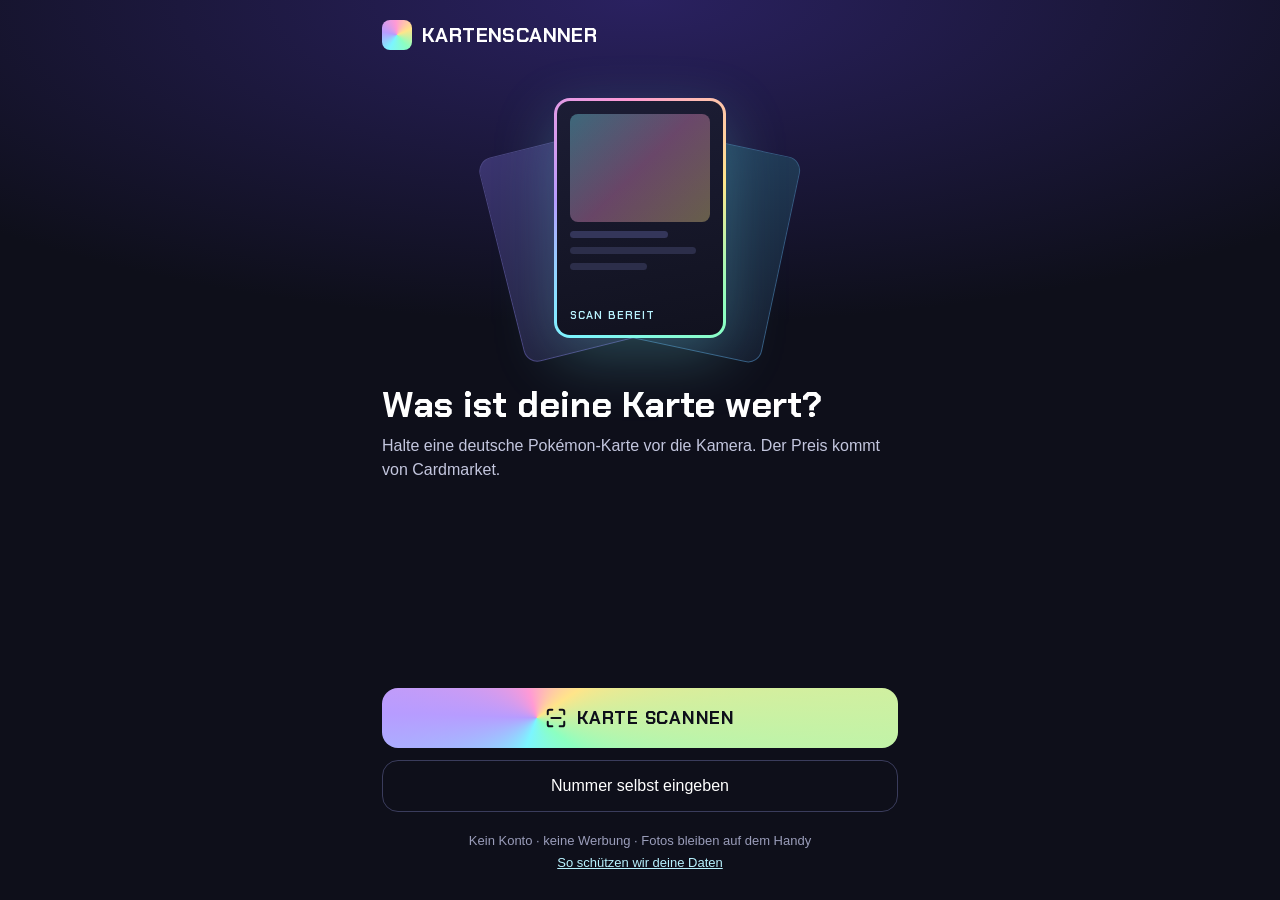
<file: index.html>
<!doctype html>
<html lang="de">
<head>
<meta charset="utf-8">
<meta name="viewport" content="width=device-width, initial-scale=1, viewport-fit=cover">
<meta name="referrer" content="no-referrer">
<meta http-equiv="Content-Security-Policy" content="default-src 'self'; script-src 'self' 'wasm-unsafe-eval'; worker-src 'self'; connect-src 'self' https://api.tcgdex.net; img-src 'self' blob: data: https://assets.tcgdex.net; style-src 'self'; font-src 'self'; media-src 'self' blob:; object-src 'none'; base-uri 'none'; form-action 'none'">
<meta name="theme-color" content="#0E0F1A">
<meta name="apple-mobile-web-app-capable" content="yes">
<meta name="apple-mobile-web-app-status-bar-style" content="black-translucent">
<meta name="apple-mobile-web-app-title" content="Kartenscanner">
<title>Kartenscanner</title>
<link rel="icon" href="favicon.svg" type="image/svg+xml">
<link rel="apple-touch-icon" href="icon-180.png">
<link rel="stylesheet" href="style.css">
</head>
<body>

<!-- 1 Start -->
<main id="screen-start" class="screen">
  <div class="brand">
    <span class="foil-chip" aria-hidden="true"></span>
    <span>KARTENSCANNER</span>
  </div>
  <div class="hero-stack" aria-hidden="true">
    <div class="ghost-card left"></div>
    <div class="ghost-card right"></div>
    <div class="foil-frame hero-card">
      <div class="hero-card-inner">
        <div class="hero-art"></div>
        <div class="bar w70"></div>
        <div class="bar w90"></div>
        <div class="bar w55"></div>
        <div class="grow"></div>
        <span class="eyebrow">SCAN BEREIT</span>
      </div>
    </div>
  </div>
  <div class="intro">
    <h1>Was ist deine Karte wert?</h1>
    <p class="muted">Halte eine deutsche Pokémon-Karte vor die Kamera. Der Preis kommt von Cardmarket.</p>
  </div>
  <div class="grow"></div>
  <div class="stack">
    <button type="button" class="btn foil" id="btn-start-scan">
      <svg width="22" height="22" viewBox="0 0 24 24" fill="none" stroke="currentColor" stroke-width="2.2" stroke-linecap="round" stroke-linejoin="round" aria-hidden="true"><path d="M3 8V5a2 2 0 0 1 2-2h3"/><path d="M16 3h3a2 2 0 0 1 2 2v3"/><path d="M21 16v3a2 2 0 0 1-2 2h-3"/><path d="M8 21H5a2 2 0 0 1-2-2v-3"/><path d="M7 12h10"/></svg>
      KARTE SCANNEN
    </button>
    <button type="button" class="btn ghost" id="btn-start-manual">Nummer selbst eingeben</button>
  </div>
  <p class="footnote">Kein Konto · keine Werbung · Fotos bleiben auf dem Handy<br><a href="datenschutz.html">So schützen wir deine Daten</a></p>
</main>

<!-- 2 Scannen -->
<main id="screen-scan" class="screen scan" hidden>
  <div class="topbar">
    <button type="button" class="icon-btn" data-back="start" aria-label="Zurück">
      <svg width="22" height="22" viewBox="0 0 24 24" fill="none" stroke="currentColor" stroke-width="2" stroke-linecap="round" stroke-linejoin="round" aria-hidden="true"><path d="M15 18l-6-6 6-6"/></svg>
    </button>
    <span class="topbar-title">KARTE SCANNEN</span>
    <span class="spacer"></span>
  </div>
  <div class="viewfinder" id="viewfinder">
    <video id="video" playsinline muted autoplay></video>
    <div class="guide" id="guide">
      <div class="guide-strip"></div>
    </div>
  </div>
  <p class="scan-status" id="scan-status" role="status">Kamera startet …</p>
  <p class="scan-hint">Nummer unten in den gelben Streifen. Helles Licht, keine Spiegelung, keine Hülle.</p>
  <div class="shutter-row">
    <span class="shutter-side"></span>
    <button type="button" class="shutter" id="btn-shutter" aria-label="Foto aufnehmen" disabled><span></span></button>
    <span class="shutter-side">
      <label class="photo-btn" for="photo-input" aria-label="Mit der Kamera-App fotografieren">
        <svg width="22" height="22" viewBox="0 0 24 24" fill="none" stroke="currentColor" stroke-width="2" stroke-linecap="round" stroke-linejoin="round" aria-hidden="true"><rect x="3" y="5" width="18" height="15" rx="2"/><circle cx="12" cy="12.5" r="3.5"/><path d="M8 5l1.5-2h5L16 5"/></svg>
        <span>Kamera-App</span>
      </label>
    </span>
  </div>
  <input type="file" id="photo-input" accept="image/*" capture="environment" class="visually-hidden">
</main>

<!-- Laden -->
<main id="screen-busy" class="screen" hidden>
  <div class="grow"></div>
  <div class="busy">
    <div class="spinner" aria-hidden="true"></div>
    <p id="busy-text" role="status">Einen Moment …</p>
  </div>
  <div class="grow"></div>
</main>

<!-- Set auswählen -->
<main id="screen-sets" class="screen" hidden>
  <div class="topbar">
    <button type="button" class="icon-btn" data-back="manual" aria-label="Zurück">
      <svg width="22" height="22" viewBox="0 0 24 24" fill="none" stroke="currentColor" stroke-width="2" stroke-linecap="round" stroke-linejoin="round" aria-hidden="true"><path d="M15 18l-6-6 6-6"/></svg>
    </button>
    <h1 class="h-small">Aus welchem Set?</h1>
  </div>
  <p class="muted" id="sets-intro">Vergleiche das kleine Set-Symbol auf deiner Karte.</p>
  <ul class="set-list" id="set-list"></ul>
</main>

<!-- 3 Bestätigen -->
<main id="screen-confirm" class="screen" hidden>
  <div class="topbar">
    <button type="button" class="icon-btn" data-back="start" aria-label="Zurück">
      <svg width="22" height="22" viewBox="0 0 24 24" fill="none" stroke="currentColor" stroke-width="2" stroke-linecap="round" stroke-linejoin="round" aria-hidden="true"><path d="M15 18l-6-6 6-6"/></svg>
    </button>
    <h1 class="h-small">Ist das deine Karte?</h1>
  </div>
  <div class="compare">
    <figure id="fig-mine">
      <div class="img-box"><img id="img-mine" alt="Dein Foto der Karte"></div>
      <figcaption>Dein Scan</figcaption>
    </figure>
    <figure>
      <div class="foil-frame thin"><div class="img-box"><img id="img-official" alt="Offizielles Kartenbild"></div></div>
      <figcaption>Aus der Datenbank</figcaption>
    </figure>
  </div>
  <div class="panel card-info">
    <span class="card-name" id="confirm-name"></span>
    <span class="muted" id="confirm-meta"></span>
  </div>
  <div class="stack" id="variant-block" hidden>
    <div class="row-between">
      <span class="label">Welche Version hast du?</span>
      <button type="button" class="link-btn" id="btn-variant-help">Was ist das?</button>
    </div>
    <div class="segmented" role="radiogroup" aria-label="Version">
      <button type="button" role="radio" aria-checked="true" id="variant-normal">Standard</button>
      <button type="button" role="radio" aria-checked="false" id="variant-reverse">Reverse Holo</button>
    </div>
    <p class="help" id="variant-help" hidden>Bei <b>Reverse Holo</b> glitzert die ganze Karte, nur das Bild des Pokémon nicht. Bei <b>Standard</b> glitzert entweder nichts oder nur das Bild.</p>
  </div>
  <div class="grow"></div>
  <div class="stack">
    <button type="button" class="btn foil" id="btn-confirm-yes">JA, WERT ANZEIGEN</button>
    <button type="button" class="btn ghost" id="btn-confirm-no">Nein, andere Karte wählen</button>
  </div>
</main>

<!-- 4 Preis -->
<main id="screen-price" class="screen" hidden>
  <div class="topbar">
    <button type="button" class="icon-btn" data-back="confirm" aria-label="Zurück">
      <svg width="22" height="22" viewBox="0 0 24 24" fill="none" stroke="currentColor" stroke-width="2" stroke-linecap="round" stroke-linejoin="round" aria-hidden="true"><path d="M15 18l-6-6 6-6"/></svg>
    </button>
    <span class="eyebrow">ERGEBNIS</span>
  </div>
  <div class="foil-frame big">
    <div class="price-card">
      <div class="price-head">
        <div class="thumb"><img id="price-thumb" alt=""></div>
        <div class="price-title">
          <span class="card-name" id="price-name"></span>
          <span class="muted small" id="price-meta"></span>
          <span class="badge" id="price-variant"></span>
        </div>
      </div>
      <div class="divider"></div>
      <div id="price-value">
        <span class="eyebrow" id="price-label">KARTENWERT · 30 TAGE</span>
        <span class="price-big" id="price-main"></span>
        <span class="muted small" id="price-basis"></span>
      </div>
      <p class="muted" id="price-none" hidden>Für diese Karte gibt es gerade keinen Preis auf Cardmarket. Das passiert bei sehr neuen oder sehr seltenen Karten.</p>
      <div class="tiles" id="price-details">
        <div class="tile"><span class="tile-label">TREND</span><span class="tile-value" id="price-trend"></span></div>
        <div class="tile"><span class="tile-label">7 TAGE</span><span class="tile-value" id="price-avg7"></span></div>
        <div class="tile"><span class="tile-label">STAND</span><span class="tile-value" id="price-date"></span></div>
      </div>
    </div>
  </div>
  <div class="warn">
    <svg width="20" height="20" viewBox="0 0 24 24" fill="none" stroke="currentColor" stroke-width="2" stroke-linecap="round" stroke-linejoin="round" aria-hidden="true"><circle cx="12" cy="12" r="9"/><path d="M12 8v5"/><path d="M12 16.5v.01"/></svg>
    <p>Gilt für Karten in sehr gutem Zustand. Mit Knicken oder Kratzern ist sie meist weniger wert.</p>
  </div>
  <p class="footnote">Quelle: Cardmarket-Preise über TCGdex</p>
  <div class="grow"></div>
  <button type="button" class="btn foil" id="btn-next-scan">NÄCHSTE KARTE</button>
</main>

<!-- 5 Manuell / nicht erkannt -->
<main id="screen-manual" class="screen" hidden>
  <div class="topbar">
    <button type="button" class="icon-btn" data-back="start" aria-label="Zurück">
      <svg width="22" height="22" viewBox="0 0 24 24" fill="none" stroke="currentColor" stroke-width="2" stroke-linecap="round" stroke-linejoin="round" aria-hidden="true"><path d="M15 18l-6-6 6-6"/></svg>
    </button>
    <h1 class="h-small" id="manual-title">Nummer eingeben</h1>
  </div>
  <div class="panel tips" id="manual-tips" hidden>
    <p class="label">Das hilft meistens:</p>
    <p class="muted">Mehr Licht, aber ohne Spiegelung</p>
    <p class="muted">Karte aus der Schutzhülle nehmen</p>
    <p class="muted">Nicht zu nah ran, Karte gerade und ruhig halten</p>
    <p class="muted">Oder mit der Kamera-App fotografieren</p>
    <button type="button" class="btn ghost" id="btn-rescan">Nochmal scannen</button>
  </div>
  <p class="error" id="manual-error" role="alert" hidden></p>
  <form class="stack" id="manual-form" novalidate>
    <p class="muted small">Beides steht unten auf der Karte, zum Beispiel „MEW DE 025/165“. Ältere Karten haben kein Kürzel, dann lass das Feld leer.</p>
    <div class="fields">
      <div class="field">
        <label for="in-set">Set-Kürzel</label>
        <input id="in-set" type="text" autocomplete="off" autocapitalize="characters" spellcheck="false" maxlength="4" placeholder="MEW">
      </div>
      <div class="field">
        <label for="in-number">Nummer</label>
        <input id="in-number" type="text" autocomplete="off" inputmode="numeric" spellcheck="false" maxlength="9" placeholder="025/165">
      </div>
    </div>
    <button type="submit" class="btn foil">KARTE SUCHEN</button>
  </form>
</main>

<!-- Testmodus: nur mit ?debug in der Adresse sichtbar -->
<section id="debug" class="debug" hidden>
  <h2>Testmodus</h2>
  <p class="muted small">Was die Texterkennung gesehen und gelesen hat. Wird nirgends gespeichert.</p>
  <div id="debug-list"></div>
</section>

<script src="vendor/tesseract/tesseract.min.js"></script>
<script src="sets.js"></script>
<script src="app.js"></script>
</body>
</html>
</file>
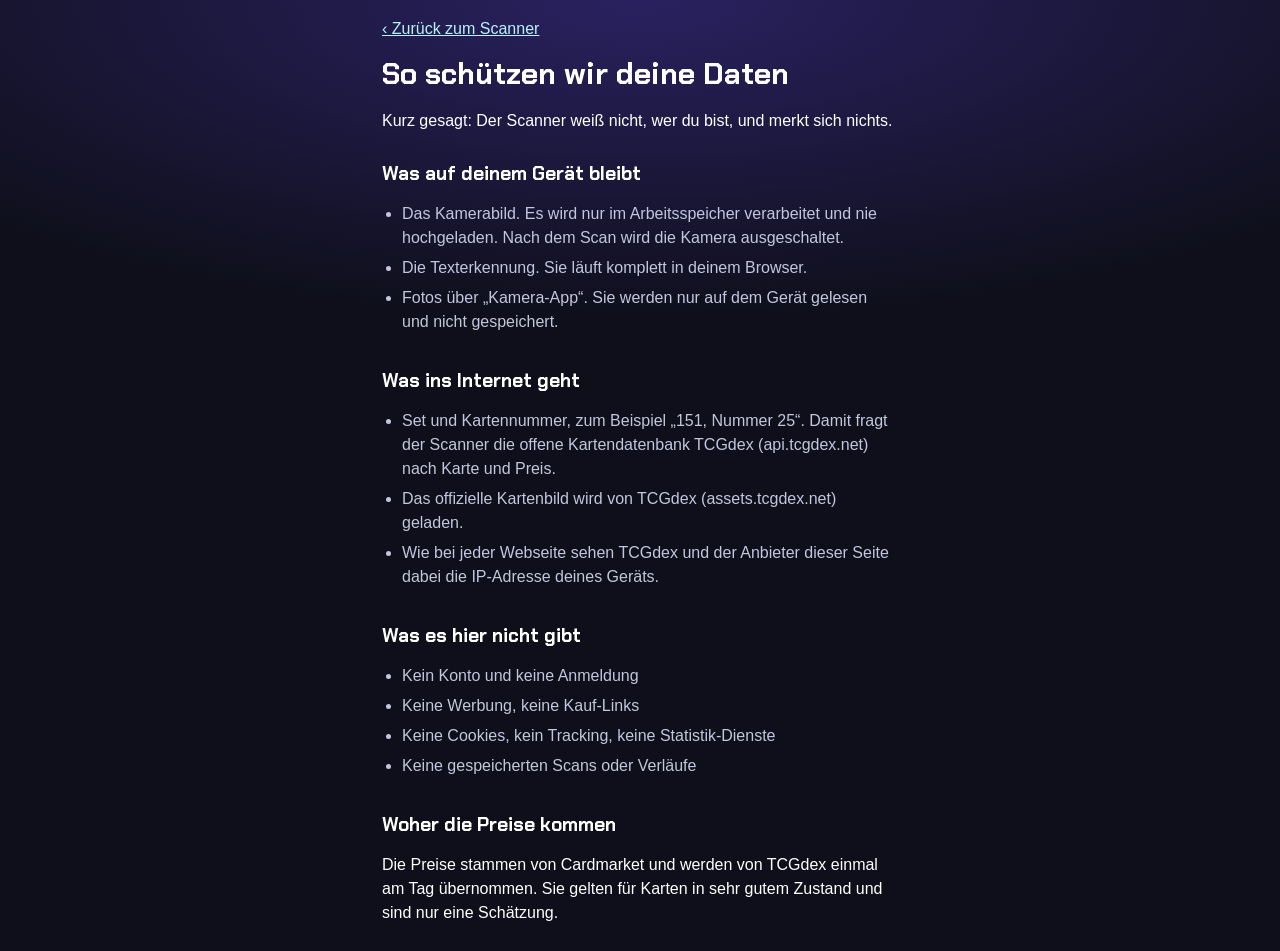
<file: datenschutz.html>
<!doctype html>
<html lang="de">
<head>
<meta charset="utf-8">
<meta name="viewport" content="width=device-width, initial-scale=1, viewport-fit=cover">
<meta name="referrer" content="no-referrer">
<meta http-equiv="Content-Security-Policy" content="default-src 'self'; style-src 'self'; script-src 'none'">
<title>Datenschutz – Kartenscanner</title>
<link rel="icon" href="favicon.svg" type="image/svg+xml">
<link rel="stylesheet" href="style.css">
</head>
<body>
<main class="screen light prose">
  <a href="./">‹ Zurück zum Scanner</a>
  <h1>So schützen wir deine Daten</h1>
  <p>Kurz gesagt: Der Scanner weiß nicht, wer du bist, und merkt sich nichts.</p>

  <h2>Was auf deinem Gerät bleibt</h2>
  <ul>
    <li>Das Kamerabild. Es wird nur im Arbeitsspeicher verarbeitet und nie hochgeladen. Nach dem Scan wird die Kamera ausgeschaltet.</li>
    <li>Die Texterkennung. Sie läuft komplett in deinem Browser.</li>
    <li>Fotos über „Kamera-App“. Sie werden nur auf dem Gerät gelesen und nicht gespeichert.</li>
  </ul>

  <h2>Was ins Internet geht</h2>
  <ul>
    <li>Set und Kartennummer, zum Beispiel „151, Nummer 25“. Damit fragt der Scanner die offene Kartendatenbank TCGdex (api.tcgdex.net) nach Karte und Preis.</li>
    <li>Das offizielle Kartenbild wird von TCGdex (assets.tcgdex.net) geladen.</li>
    <li>Wie bei jeder Webseite sehen TCGdex und der Anbieter dieser Seite dabei die IP-Adresse deines Geräts.</li>
  </ul>

  <h2>Was es hier nicht gibt</h2>
  <ul>
    <li>Kein Konto und keine Anmeldung</li>
    <li>Keine Werbung, keine Kauf-Links</li>
    <li>Keine Cookies, kein Tracking, keine Statistik-Dienste</li>
    <li>Keine gespeicherten Scans oder Verläufe</li>
  </ul>

  <h2>Woher die Preise kommen</h2>
  <p>Die Preise stammen von Cardmarket und werden von TCGdex einmal am Tag übernommen. Sie gelten für Karten in sehr gutem Zustand und sind nur eine Schätzung.</p>
</main>
</body>
</html>
</file>
<file: style.css>
@font-face {
  font-family: "Chakra Petch";
  font-weight: 600;
  font-style: normal;
  font-display: swap;
  src: url("fonts/chakra-petch-latin-600-normal.woff2") format("woff2");
}
@font-face {
  font-family: "Chakra Petch";
  font-weight: 700;
  font-style: normal;
  font-display: swap;
  src: url("fonts/chakra-petch-latin-700-normal.woff2") format("woff2");
}

:root {
  --bg: #0E0F1A;
  --bg-glow: #2A2160;
  --surface: #1C1D35;
  --surface-2: #23243F;
  --surface-deep: #11121F;
  --line: #3A3C5C;
  --text: #FFFFFF;
  --muted: #C3C6DE;
  --faint: #9A9DBA;
  --ice: #B9F3FF;
  --gold: #FFE58A;
  --warn-bg: #2A2414;
  --error: #FF9A9A;
  --foil: conic-gradient(from 210deg, #7CF5FF, #B79CFF, #FF9AD5, #FFE58A, #8CFFC1, #7CF5FF);
  --foil-btn: conic-gradient(from 200deg at 30% 50%, #7CF5FF, #B79CFF, #FF9AD5, #FFE58A, #8CFFC1, #7CF5FF);
  --display: "Chakra Petch", -apple-system, BlinkMacSystemFont, sans-serif;
  color-scheme: dark;
}

* { box-sizing: border-box; }

html, body {
  margin: 0;
  min-height: 100%;
  background: var(--bg);
  color: var(--text);
  font-family: -apple-system, BlinkMacSystemFont, "SF Pro Text", "Segoe UI", Roboto, sans-serif;
  -webkit-text-size-adjust: 100%;
  -webkit-tap-highlight-color: transparent;
}
body {
  background: radial-gradient(120% 60% at 50% 0%, var(--bg-glow) 0%, var(--bg) 60%) no-repeat, var(--bg);
  background-attachment: fixed;
}

[hidden] { display: none !important; }
.visually-hidden {
  position: absolute; width: 1px; height: 1px; padding: 0; margin: -1px;
  overflow: hidden; clip: rect(0 0 0 0); border: 0;
}

.screen {
  min-height: 100vh;
  min-height: 100dvh;
  max-width: 560px;
  margin: 0 auto;
  display: flex;
  flex-direction: column;
  gap: 18px;
  padding: calc(env(safe-area-inset-top) + 20px) 22px calc(env(safe-area-inset-bottom) + 26px);
}

.grow { flex-grow: 1; }
.stack { display: flex; flex-direction: column; gap: 12px; }
.row-between { display: flex; align-items: center; justify-content: space-between; gap: 12px; }
.muted { color: var(--muted); }
.small { font-size: 14px; }
p { margin: 0; line-height: 1.5; }
a { color: var(--ice); font-weight: 500; }

.eyebrow {
  font-family: var(--display); font-weight: 600; font-size: 13px;
  letter-spacing: 0.1em; color: var(--ice);
}
.footnote { text-align: center; font-size: 13px; color: var(--faint); line-height: 1.7; }

/* Folie */
.foil-frame { padding: 3px; border-radius: 16px; background: var(--foil); }
.foil-frame.big { border-radius: 22px; box-shadow: 0 18px 50px rgba(124, 245, 255, 0.12); }
.foil-frame.thin { padding: 2px; border-radius: 14px; }
.foil-chip { width: 30px; height: 30px; border-radius: 8px; background: var(--foil); }

/* Start */
.brand {
  display: flex; align-items: center; gap: 10px;
  font-family: var(--display); font-weight: 700; font-size: 20px; letter-spacing: 0.02em;
}
.hero-stack { position: relative; height: 300px; display: flex; align-items: center; justify-content: center; }
.ghost-card {
  position: absolute; width: 150px; height: 210px; border-radius: 14px;
}
.ghost-card.left { transform: rotate(-14deg) translate(-70px, 10px); background: linear-gradient(160deg, #3B3570, #1A1B30); border: 1px solid #4A4580; }
.ghost-card.right { transform: rotate(12deg) translate(72px, 14px); background: linear-gradient(160deg, #23405E, #141A2B); border: 1px solid #355B80; }
.hero-card { position: relative; width: 172px; height: 240px; box-shadow: 0 20px 60px rgba(124, 245, 255, 0.25); }
.hero-card-inner {
  width: 100%; height: 100%; border-radius: 13px;
  background: linear-gradient(170deg, var(--surface) 0%, var(--surface-deep) 100%);
  display: flex; flex-direction: column; gap: 9px; padding: 13px;
}
.hero-art { height: 108px; border-radius: 8px; background: linear-gradient(135deg, rgba(124,245,255,0.35), rgba(255,154,213,0.35) 50%, rgba(255,229,138,0.35)); }
.bar { height: 7px; border-radius: 4px; background: #34365A; }
.bar.w70 { width: 70%; } .bar.w90 { width: 90%; background: #2C2E4A; } .bar.w55 { width: 55%; background: #2C2E4A; }
.hero-card .eyebrow { font-size: 11px; }
.intro { display: flex; flex-direction: column; gap: 10px; }
.intro h1 { margin: 0; font-family: var(--display); font-weight: 700; font-size: 36px; line-height: 1.05; }
.intro p { font-size: 16px; }

/* Buttons */
.btn {
  display: flex; align-items: center; justify-content: center; gap: 10px;
  width: 100%; min-height: 52px; padding: 0 20px;
  border-radius: 16px; border: 1px solid transparent;
  font: inherit; font-size: 16px; font-weight: 600; color: var(--text);
  cursor: pointer;
}
.btn.foil {
  min-height: 60px; border: none; background: var(--foil-btn); color: var(--bg);
  font-family: var(--display); font-size: 18px; font-weight: 700; letter-spacing: 0.04em;
}
.btn.ghost { background: transparent; border-color: var(--line); font-weight: 500; }
.btn:active { transform: scale(0.98); }
.btn:focus-visible, .icon-btn:focus-visible, .segmented button:focus-visible, .set-item:focus-visible, .shutter:focus-visible {
  outline: 3px solid var(--ice); outline-offset: 2px;
}

.icon-btn {
  display: flex; align-items: center; justify-content: center;
  width: 44px; height: 44px; flex-shrink: 0;
  border-radius: 22px; border: 1px solid var(--line);
  background: var(--surface); color: var(--text); cursor: pointer;
}
.link-btn {
  background: none; border: none; padding: 8px 0; min-height: 44px;
  color: var(--ice); font: inherit; font-size: 14px; font-weight: 500; cursor: pointer;
}

.topbar { display: flex; align-items: center; gap: 12px; }
.topbar-title { flex-grow: 1; text-align: center; font-family: var(--display); font-weight: 600; letter-spacing: 0.08em; }
.topbar .spacer { width: 44px; }
.h-small { margin: 0; font-family: var(--display); font-weight: 700; font-size: 25px; line-height: 1.15; }

.panel { padding: 16px; border-radius: 16px; background: var(--surface); border: 1px solid var(--line); }

/* Scan */
.screen.scan { max-width: 640px; gap: 14px; }
.viewfinder {
  position: relative; flex-grow: 1; min-height: 360px;
  border-radius: 22px; overflow: hidden; background: #000;
}
.viewfinder video { position: absolute; inset: 0; width: 100%; height: 100%; object-fit: cover; }
.guide {
  position: absolute; left: 50%; top: 50%;
  transform: translate(-50%, -50%);
  height: min(80%, calc((100vw - 84px) * 88 / 63));
  aspect-ratio: 63 / 88;
  border-radius: 14px;
  border: 3px solid var(--ice);
  box-shadow: 0 0 0 100vmax rgba(14, 15, 26, 0.5), 0 0 24px rgba(124, 245, 255, 0.5);
}
.guide.found { border-color: #8CFFC1; }
.guide-strip {
  position: absolute; left: 6px; right: 6px; bottom: 6px; height: 13%;
  border: 2px dashed var(--gold); border-radius: 8px;
}
.scan-status {
  text-align: center; font-family: var(--display); font-weight: 600; font-size: 15px;
  letter-spacing: 0.06em; color: var(--ice);
}
.scan-hint { text-align: center; color: var(--muted); font-size: 14px; }
.shutter-row { display: grid; grid-template-columns: 1fr auto 1fr; align-items: center; gap: 12px; }
.shutter-side { display: flex; justify-content: center; }
.shutter {
  width: 80px; height: 80px; border-radius: 40px; padding: 4px;
  border: none; background: var(--foil); cursor: pointer;
  display: flex; align-items: center; justify-content: center;
}
.shutter span { width: 100%; height: 100%; border-radius: 50%; background: var(--bg); border: 4px solid var(--bg); box-shadow: inset 0 0 0 40px #FFFFFF; }
.shutter:disabled { opacity: 0.4; }
.shutter:active span { transform: scale(0.92); }
.photo-btn {
  display: flex; flex-direction: column; align-items: center; gap: 4px;
  min-width: 64px; min-height: 56px; justify-content: center;
  color: var(--muted); font-size: 12px; cursor: pointer;
}

/* Busy */
.busy { display: flex; flex-direction: column; align-items: center; gap: 22px; font-size: 17px; text-align: center; }
.spinner {
  width: 56px; height: 56px; border-radius: 50%;
  background: var(--foil);
  -webkit-mask: radial-gradient(farthest-side, transparent calc(100% - 6px), #000 calc(100% - 5px));
  mask: radial-gradient(farthest-side, transparent calc(100% - 6px), #000 calc(100% - 5px));
  animation: spin 1s linear infinite;
}
@keyframes spin { to { transform: rotate(360deg); } }
@media (prefers-reduced-motion: reduce) { .spinner { animation-duration: 3s; } }

/* Set-Auswahl */
.set-list { list-style: none; margin: 0; padding: 0; display: flex; flex-direction: column; gap: 10px; }
.set-item {
  display: flex; align-items: center; gap: 16px; width: 100%; min-height: 64px;
  padding: 12px 16px; border-radius: 14px;
  background: var(--surface); border: 1px solid var(--line);
  color: var(--text); font: inherit; text-align: left; cursor: pointer;
}
.set-item img { width: 40px; height: 40px; object-fit: contain; flex-shrink: 0; background: #E6E8F2; border-radius: 8px; padding: 4px; }
.set-text { display: flex; flex-direction: column; gap: 2px; }
.set-name { font-weight: 600; font-size: 16px; }

/* Bestätigen */
.compare { display: grid; grid-template-columns: repeat(2, minmax(0, 1fr)); gap: 12px; align-items: start; }
#screen-confirm.single .compare { grid-template-columns: minmax(0, 220px); justify-content: center; }
.compare figure { margin: 0; display: flex; flex-direction: column; gap: 8px; }
.compare figcaption { font-size: 13px; color: var(--muted); text-align: center; }
.img-box {
  aspect-ratio: 63 / 88; border-radius: 12px; overflow: hidden;
  background: var(--surface-2); display: flex; align-items: center; justify-content: center;
  color: var(--muted); font-size: 13px; text-align: center;
}
.img-box img { width: 100%; height: 100%; object-fit: contain; }
.card-info { display: flex; flex-direction: column; gap: 4px; }
.card-name { font-family: var(--display); font-weight: 700; font-size: 24px; line-height: 1.1; }
.label { font-weight: 600; font-size: 15px; }

.segmented {
  display: grid; grid-template-columns: repeat(2, minmax(0, 1fr)); gap: 6px;
  padding: 4px; border-radius: 14px; background: var(--surface); border: 1px solid var(--line);
}
.segmented button {
  min-height: 46px; border: none; border-radius: 10px;
  background: transparent; color: var(--muted);
  font: inherit; font-size: 15px; font-weight: 600; cursor: pointer;
}
.segmented button[aria-checked="true"] { background: var(--foil-btn); color: var(--bg); }
.help { font-size: 14px; color: var(--muted); }

/* Preis */
.price-card {
  border-radius: 19px; padding: 18px;
  background: linear-gradient(170deg, var(--surface) 0%, var(--surface-deep) 100%);
  display: flex; flex-direction: column; gap: 16px;
}
.price-head { display: flex; gap: 14px; align-items: center; }
.thumb {
  width: 72px; aspect-ratio: 63 / 88; flex-shrink: 0; border-radius: 8px; overflow: hidden;
  background: var(--surface-2);
}
.thumb img { width: 100%; height: 100%; object-fit: cover; }
.price-title { display: flex; flex-direction: column; gap: 6px; min-width: 0; }
.badge {
  align-self: flex-start; padding: 4px 10px; border-radius: 999px;
  background: var(--surface-2); font-size: 12px; font-weight: 600; color: var(--gold);
}
.divider { height: 1px; background: var(--line); }
#price-value { display: flex; flex-direction: column; gap: 6px; }
.price-big { font-family: var(--display); font-weight: 700; font-size: 60px; line-height: 1; letter-spacing: -0.01em; }
.tiles { display: grid; grid-template-columns: repeat(3, minmax(0, 1fr)); gap: 8px; }
.tile { padding: 10px; border-radius: 12px; background: var(--surface-2); display: flex; flex-direction: column; gap: 4px; min-width: 0; }
.tile-label { font-size: 11px; font-weight: 600; letter-spacing: 0.06em; color: var(--muted); }
.tile-value { font-size: 15px; font-weight: 600; overflow-wrap: anywhere; }

.warn {
  display: flex; gap: 12px; align-items: flex-start;
  padding: 14px 16px; border-radius: 14px; background: var(--warn-bg); color: var(--gold); font-size: 14px;
}
.warn svg { flex-shrink: 0; margin-top: 1px; }

/* Manuell */
.tips { display: flex; flex-direction: column; gap: 8px; }
.tips .btn { margin-top: 8px; }
.error {
  padding: 14px 16px; border-radius: 14px;
  background: var(--surface); border: 1px solid var(--error); color: var(--error); font-size: 15px;
}
.fields { display: grid; grid-template-columns: repeat(2, minmax(0, 1fr)); gap: 12px; }
.field { display: flex; flex-direction: column; gap: 6px; }
.field label { font-size: 14px; font-weight: 500; color: var(--muted); }
.field input {
  height: 54px; width: 100%; padding: 0 14px;
  border-radius: 12px; border: 1px solid var(--line);
  background: var(--surface); color: var(--text);
  font-family: var(--display); font-size: 20px; font-weight: 600; letter-spacing: 0.04em; /* ab 16px zoomt Safari nicht */
}
.field input::placeholder { color: #6F7296; }
.field input:focus { outline: 3px solid var(--ice); outline-offset: 1px; }

/* Testmodus */
.debug { max-width: 560px; margin: 0 auto; padding: 0 22px 40px; display: flex; flex-direction: column; gap: 10px; }
.debug h2 { margin: 12px 0 0; font-family: var(--display); font-size: 18px; }
.debug-item { padding: 10px; border-radius: 12px; background: var(--surface); border: 1px solid var(--line); display: flex; flex-direction: column; gap: 6px; }
.debug-item img { width: 100%; border-radius: 6px; background: #FFFFFF; }
.debug-item code { font-size: 13px; color: var(--ice); white-space: pre-wrap; word-break: break-all; }
.debug-item .hit { color: #8CFFC1; font-weight: 600; font-size: 13px; }

/* Datenschutzseite */
.prose { gap: 16px; }
.prose h1 { margin: 0; font-family: var(--display); font-size: 30px; }
.prose h2 { margin: 12px 0 0; font-family: var(--display); font-size: 19px; }
.prose ul { margin: 0; padding-left: 20px; line-height: 1.5; color: var(--muted); }
.prose li { margin-bottom: 6px; }
</file>
